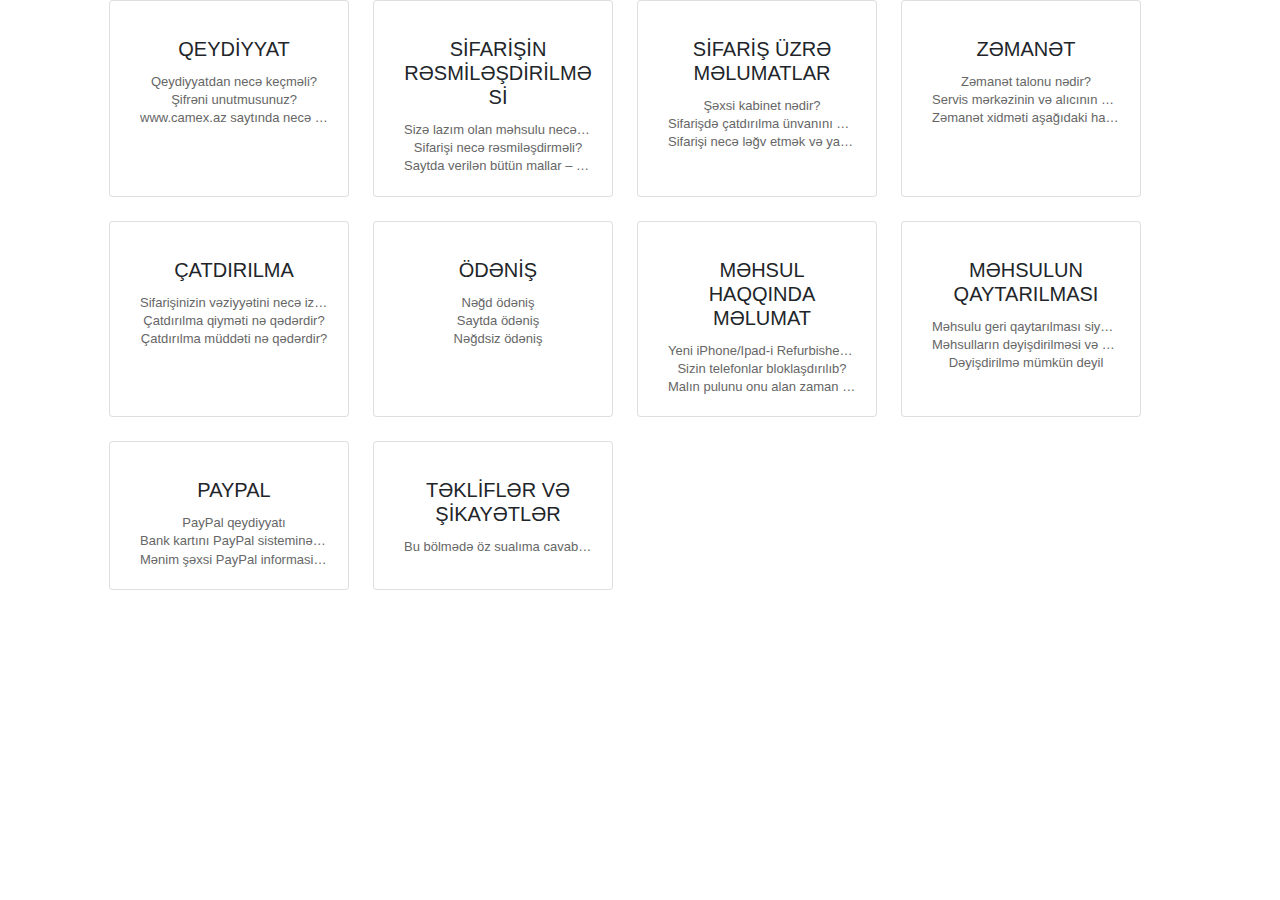
<file: demo/answerQuestion.html>
<!doctype html>
<html lang="en">

<head>
    <title>Title</title>
    <!-- Required meta tags -->
    <meta charset="utf-8">
    <meta name="viewport" content="width=device-width, initial-scale=1, shrink-to-fit=no">

    <!-- Bootstrap CSS -->
    <link rel="stylesheet" href="https://stackpath.bootstrapcdn.com/bootstrap/4.3.1/css/bootstrap.min.css"
        integrity="sha384-ggOyR0iXCbMQv3Xipma34MD+dH/1fQ784/j6cY/iJTQUOhcWr7x9JvoRxT2MZw1T" crossorigin="anonymous">
    <link rel="stylesheet" href="css/demo.css">
    <link rel="stylesheet" href="//cdn.materialdesignicons.com/4.9.95/css/materialdesignicons.min.css">
</head>

<body>
    <section class="footer_pages">
        <div class="container ">

            <div class="d-flex flex-wrap">

                <div class="card ml-4 mb-4" style="width: 15rem;">
                    <div class="card-body">
                        <p><i class="mdi mdi-account-plus-outline"></i></p>
                        <h5 class="card-title">QEYDİYYAT</h5>
                        <a href="">Qeydiyyatdan necə keçməli?</a>
                        <a href="">Şifrəni unutmusunuz?</a>
                        <a href=""> www.camex.az saytında necə qeydiyyatdan keçməli? (Azərbaycan üçün)</a>
                    </div>
                </div>
                <div class="card ml-4 mb-4"style="width: 15rem;">
                    <div class="card-body">
                        <p><i class="mdi mdi-file-table-box-multiple"></i></p>
                        <h5 class="card-title">SİFARİŞİN RƏSMİLƏŞDİRİLMƏSİ</h5>
                        <a href="">Sizə lazım olan məhsulu necə tapmaq olar?</a>
                        <a href="">Sifarişi necə rəsmiləşdirməli?</a>
                        <a href=""> Saytda verilən bütün mallar – orijinaldır?</a>
                    </div>
                </div>
                <div class="card ml-4 mb-4"style="width: 15rem;">
                    <div class="card-body">
                        <p><i class="mdi mdi-account"></i></p>
                        <h5 class="card-title">SİFARİŞ ÜZRƏ MƏLUMATLAR</h5>
                        <a href="">Şəxsi kabinet nədir?</a>
                        <a href="">Sifarişdə çatdırılma ünvanını necə dəyişmək olar?</a>
                        <a href="">Sifarişi necə ləğv etmək və ya dəyişdirmək olar?</a>
                    </div>
                </div>
                <div class="card ml-4 mb-4  "style="width: 15rem;">
                    <div class="card-body">
                        <p><i class="mdi mdi-smart-card-outline"></i></p>
                        <h5 class="card-title">ZƏMANƏT</h5>
                        <a href="">Zəmanət talonu nədir?</a>
                        <a href="">Servis mərkəzinin və alıcının öhdəlikləri.</a>
                        <a href="">Zəmanət xidməti aşağıdaki hallarda tətbiq olunmur.</a>
                    </div>
                </div>
                <div class="card ml-4 mb-4"style="width: 15rem;">
                    <div class="card-body">
                        <p><i class="mdi mdi-car-pickup"></i></p>
                        <h5 class="card-title">ÇATDIRILMA</h5>
                        <a href=""> Sifarişinizin vəziyyətini necə izləmək olar?</a>
                        <a href=""> Çatdırılma qiyməti nə qədərdir?</a>
                        <a href="">Çatdırılma müddəti nə qədərdir?</a>
                    </div>
                </div>
                <div class="card ml-4 mb-4"style="width: 15rem;">
                    <div class="card-body">
                        <p><i class="mdi mdi-cash-multiple"></i></p>
                        <h5 class="card-title">ÖDƏNİŞ</h5>
                        <a href="">Nəğd ödəniş</a>
                        <a href="">Saytda ödəniş</a>
                        <a href="">Nəğdsiz ödəniş</a>
                    </div>
                </div>
                <div class="card ml-4 mb-4"style="width: 15rem;">
                    <div class="card-body">
                        <p><i class="mdi mdi-information-outline"></i></p>
                        <h5 class="card-title">MƏHSUL HAQQINDA MƏLUMAT</h5>
                        <a href="">Yeni iPhone/Ipad-i Refurbished məhsuldan necə ayırmaq olar?</a>
                        <a href="">Sizin telefonlar bloklaşdırılıb?</a>
                        <a href="">Malın pulunu onu alan zaman ödəmək olar?</a>
                    </div>
                </div>
                <div class="card ml-4 mb-4"style="width: 15rem;">
                    <div class="card-body">
                        <p><i class="mdi mdi-backup-restore"></i></p>
                        <h5 class="card-title">MƏHSULUN QAYTARILMASI</h5>
                        <a href="">Məhsulu geri qaytarılması siyasəti</a>
                        <a href="">Məhsulların dəyişdirilməsi və geri qaytarılması</a>
                        <a href="">Dəyişdirilmə mümkün deyil</a>
                    </div>
                </div>
                <div class="card ml-4 mb-4"style="width: 15rem;">
                    <div class="card-body">
                        <p><i class="mdi mdi-alpha-p-circle-outline"></i></p>
                        <h5 class="card-title">PAYPAL</h5>
                        <a href="">PayPal qeydiyyatı</a>
                        <a href="">Bank kartını PayPal sisteminə necə birləşdirmək olar?</a>
                        <a href="">Mənim şəxsi PayPal informasiyam qorunur?</a>
                    </div>
                </div>
                <div class="card ml-4 mb-4"style="width: 15rem;">
                    <div class="card-body">
                        <p><i class="mdi mdi-lightbulb-on-outline"></i></p>
                        <h5 class="card-title">TƏKLİFLƏR VƏ ŞİKAYƏTLƏR</h5>
                        <a href="">Bu bölmədə öz sualıma cavab tapa bilmədim.</a>
                    </div>
                </div>
            </div>




        </div>

    </section>






    <!-- Optional JavaScript -->
    <!-- jQuery first, then Popper.js, then Bootstrap JS -->
    <script src="https://code.jquery.com/jquery-3.3.1.slim.min.js"
        integrity="sha384-q8i/X+965DzO0rT7abK41JStQIAqVgRVzpbzo5smXKp4YfRvH+8abtTE1Pi6jizo"
        crossorigin="anonymous"></script>
    <script src="https://cdnjs.cloudflare.com/ajax/libs/popper.js/1.14.7/umd/popper.min.js"
        integrity="sha384-UO2eT0CpHqdSJQ6hJty5KVphtPhzWj9WO1clHTMGa3JDZwrnQq4sF86dIHNDz0W1"
        crossorigin="anonymous"></script>
    <script src="https://stackpath.bootstrapcdn.com/bootstrap/4.3.1/js/bootstrap.min.js"
        integrity="sha384-JjSmVgyd0p3pXB1rRibZUAYoIIy6OrQ6VrjIEaFf/nJGzIxFDsf4x0xIM+B07jRM"
        crossorigin="anonymous"></script>
</body>

</html>
</file>
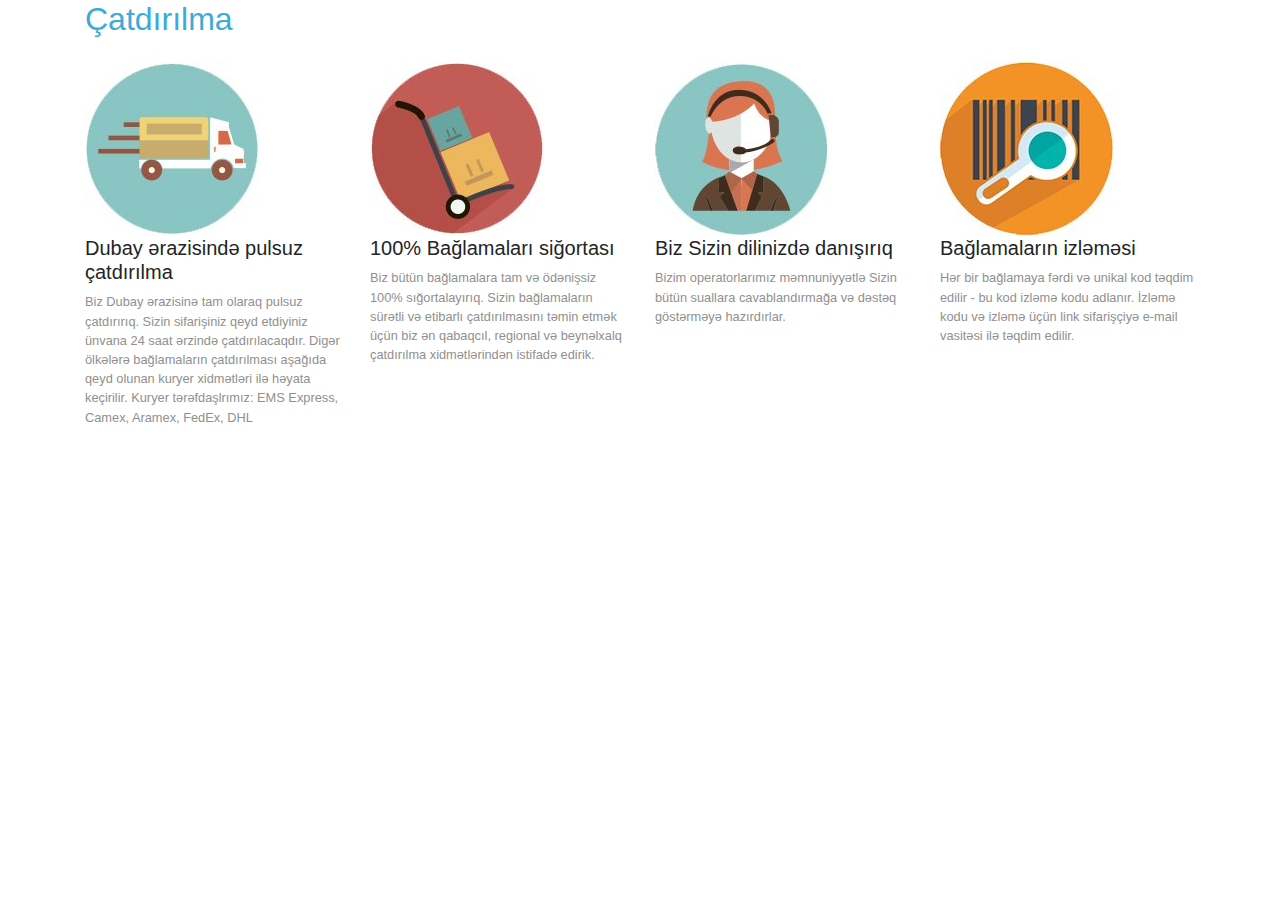
<file: demo/delivery.html>
<!doctype html>
<html lang="en">

<head>
    <title>Title</title>
    <!-- Required meta tags -->
    <meta charset="utf-8">
    <meta name="viewport" content="width=device-width, initial-scale=1, shrink-to-fit=no">

    <!-- Bootstrap CSS -->
    <link rel="stylesheet" href="https://stackpath.bootstrapcdn.com/bootstrap/4.3.1/css/bootstrap.min.css"
        integrity="sha384-ggOyR0iXCbMQv3Xipma34MD+dH/1fQ784/j6cY/iJTQUOhcWr7x9JvoRxT2MZw1T" crossorigin="anonymous">
    <link rel="stylesheet" href="css/demo.css">
</head>

<body>
    <section class="footer_pages">
        <div class="container ">
            <h2 class="pb-3">Çatdırılma</h2>
            <div class="row">

                <div class="col-12 col-lg-6 col-xl-3">
                    <div>
                        <img src="img/delivery.jpg" alt="">
                    </div>
                    <div>
                        <h5>Dubay ərazisində pulsuz çatdırılma</h5>
                    </div>
                    <div>
                        <p>Biz Dubay ərazisinə tam olaraq pulsuz çatdırırıq.
                            Sizin sifarişiniz qeyd etdiyiniz ünvana 24 saat ərzində çatdırılacaqdır.
                            Digər ölkələrə bağlamaların çatdırılması aşağıda qeyd olunan kuryer xidmətləri ilə həyata
                            keçirilir.
                            Kuryer tərəfdaşlrımız: EMS Express, Camex, Aramex, FedEx, DHL</p>
                    </div>
                </div>
                <div class="col-12 col-lg-6 col-xl-3">
                    <div>
                        <img src="img/Insurance.jpg" alt="">
                    </div>
                    <div>
                        <h5>100% Bağlamaları siğortası</h5>
                    </div>
                    <div>
                        <p>Biz bütün bağlamalara tam və ödənişsiz 100% sığortalayırıq.
                            Sizin bağlamaların sürətli və etibarlı çatdırılmasını təmin etmək üçün biz ən qabaqcıl,
                            regional
                            və beynəlxalq çatdırılma xidmətlərindən istifadə edirik.</p>
                    </div>
                </div>
                <div class="col-12 col-lg-6 col-xl-3">
                    <div>
                        <img src="img/support.jpg" alt="">
                    </div>
                    <div>
                        <h5>Biz Sizin dilinizdə danışırıq</h5>
                    </div>
                    <div>
                        <p>Bizim operatorlarımız məmnuniyyətlə Sizin bütün suallara cavablandırmağa və dəstəq göstərməyə
                            hazırdırlar.</p>
                    </div>
                </div>
                <div class="col-12 col-lg-6 col-xl-3">
                    <div>
                        <img src="img/track.jpg" alt="">
                    </div>
                    <div>
                        <h5>Bağlamaların izləməsi</h5>
                    </div>
                    <div>
                        <p>Hər bir bağlamaya fərdi və unikal kod təqdim edilir - bu kod izləmə kodu adlanır.
                            İzləmə kodu və izləmə üçün link sifarişçiyə e-mail vasitəsi ilə təqdim edilir.</p>
                    </div>
                </div>


            </div>
        </div>

    </section>






    <!-- Optional JavaScript -->
    <!-- jQuery first, then Popper.js, then Bootstrap JS -->
    <script src="https://code.jquery.com/jquery-3.3.1.slim.min.js"
        integrity="sha384-q8i/X+965DzO0rT7abK41JStQIAqVgRVzpbzo5smXKp4YfRvH+8abtTE1Pi6jizo"
        crossorigin="anonymous"></script>
    <script src="https://cdnjs.cloudflare.com/ajax/libs/popper.js/1.14.7/umd/popper.min.js"
        integrity="sha384-UO2eT0CpHqdSJQ6hJty5KVphtPhzWj9WO1clHTMGa3JDZwrnQq4sF86dIHNDz0W1"
        crossorigin="anonymous"></script>
    <script src="https://stackpath.bootstrapcdn.com/bootstrap/4.3.1/js/bootstrap.min.js"
        integrity="sha384-JjSmVgyd0p3pXB1rRibZUAYoIIy6OrQ6VrjIEaFf/nJGzIxFDsf4x0xIM+B07jRM"
        crossorigin="anonymous"></script>
</body>

</html>
</file>
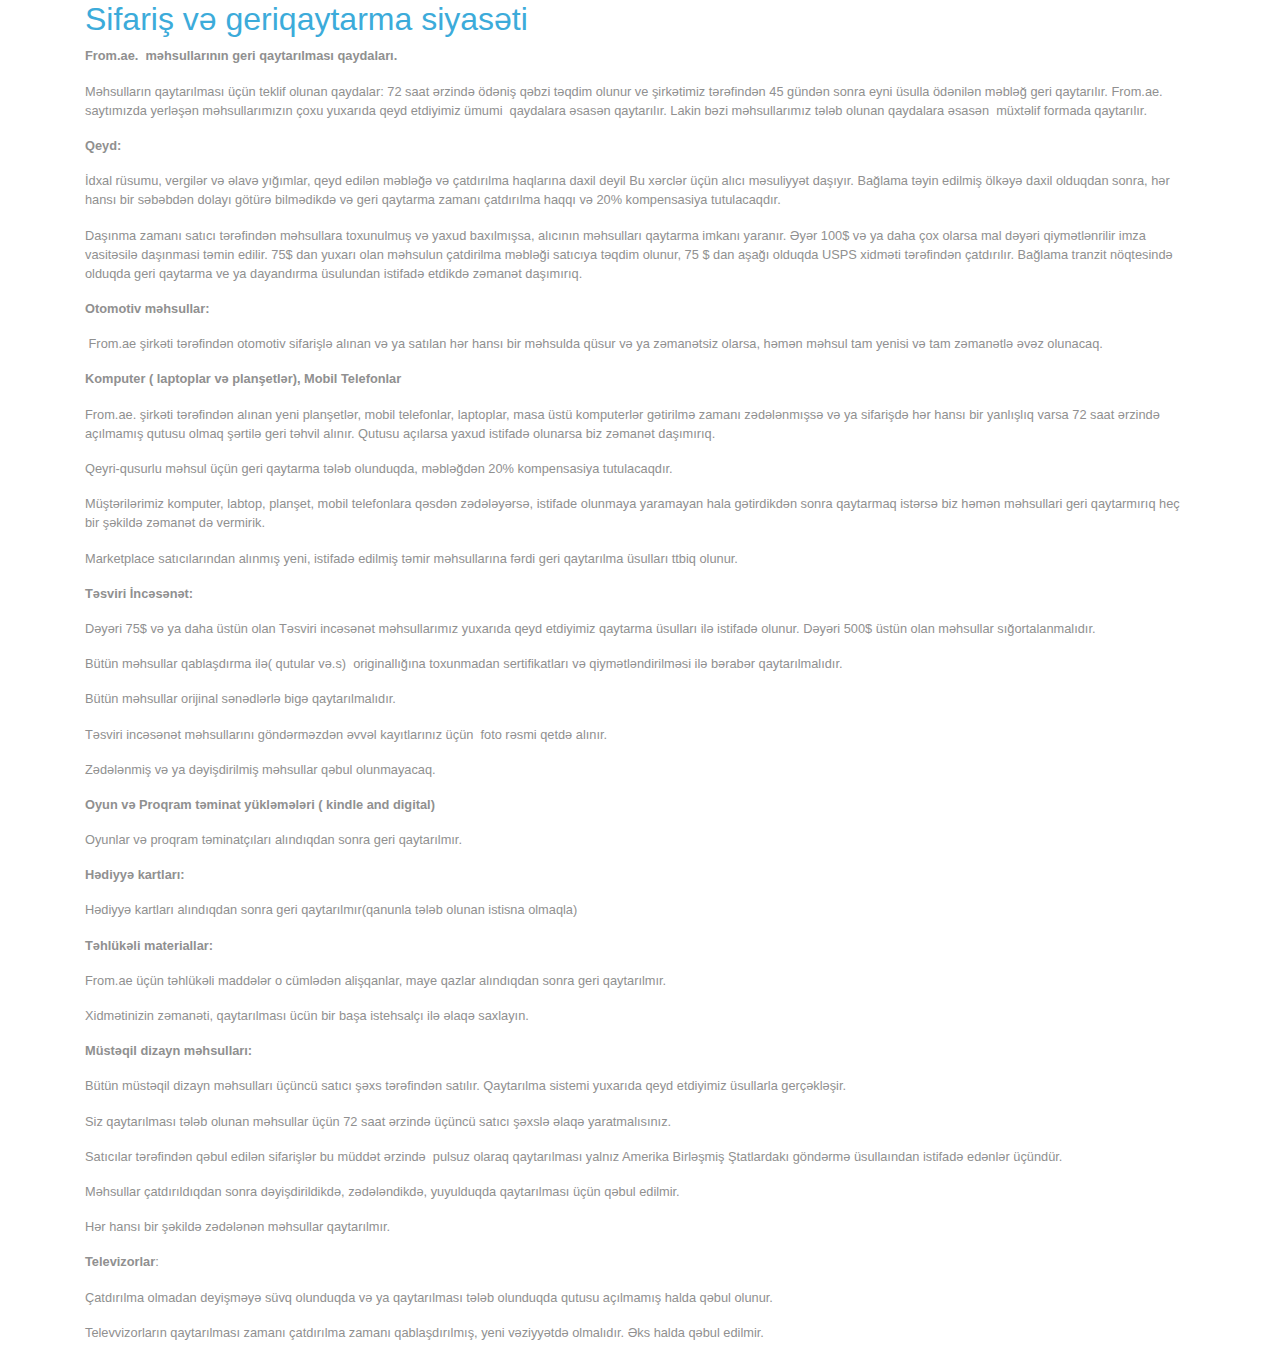
<file: demo/order.html>
<!doctype html>
<html lang="en">

<head>
    <title>Title</title>
    <!-- Required meta tags -->
    <meta charset="utf-8">
    <meta name="viewport" content="width=device-width, initial-scale=1, shrink-to-fit=no">

    <!-- Bootstrap CSS -->
    <link rel="stylesheet" href="https://stackpath.bootstrapcdn.com/bootstrap/4.3.1/css/bootstrap.min.css"
        integrity="sha384-ggOyR0iXCbMQv3Xipma34MD+dH/1fQ784/j6cY/iJTQUOhcWr7x9JvoRxT2MZw1T" crossorigin="anonymous">
    <link rel="stylesheet" href="css/demo.css">
</head>

<body>
    <section class="footer_pages">
        <div class="container ">
            <div class="row-fluid">
                <div id="sns_main" class="span12 col-main">
                    <div id="sns_mainmidle" class="span12 clearfix">
                        <div class="page-title">
                            <h2>Sifariş və geriqaytarma siyasəti</h2>
                        </div>
                        <div class="std">


                            <p><b>From.ae.&nbsp; </b><b>məhsullarının geri qaytarılması qaydaları.</b></p>
                            <p>Məhsulların qaytarılması üçün teklif olunan qaydalar: 72 saat ərzində ödəniş qəbzi təqdim
                                olunur ve şirkətimiz tərəfindən 45 gündən sonra eyni üsulla ödənilən məbləğ geri
                                qaytarılır. From.ae. saytımızda yerləşən məhsullarımızın çoxu yuxarıda qeyd etdiyimiz
                                ümumi&nbsp; qaydalara əsasən qaytarılır. Lakin bəzi məhsullarımız tələb olunan qaydalara
                                əsasən&nbsp; müxtəlif formada qaytarılır.</p>
                            <p><strong>Qeyd: </strong></p>
                            <p>İdxal rüsumu, vergilər və əlavə yığımlar, qeyd edilən məbləğə və çatdırılma haqlarına
                                daxil deyil &#8203;Bu xərclər üçün alıcı məsuliyyət daşıyır.&#8203; Bağlama təyin
                                edilmiş ölkəyə daxil olduqdan sonra, hər hansı bir səbəbdən dolayı götürə bilmədikdə və
                                geri qaytarma zamanı çatdırılma haqqı və 20% kompensasiya tutulacaqdır.</p>
                            <p>Daşınma zamanı satıcı tərəfindən məhsullara toxunulmuş və yaxud baxılmışsa, alıcının
                                məhsulları qaytarma imkanı yaranır. Əyər 100$ və ya daha çox olarsa mal dəyəri
                                qiymətlənrilir imza vasitəsilə daşınmasi təmin edilir. 75$ dan yuxarı olan məhsulun
                                çatdirilma məbləği satıcıya təqdim olunur, 75 $ dan aşağı olduqda USPS xidməti
                                tərəfindən çatdırılır. Bağlama tranzit nöqtesində olduqda geri qaytarma ve ya dayandırma
                                üsulundan istifadə etdikdə zəmanət daşımırıq.</p>
                            <p><b>Otomotiv məhsullar:</b></p>
                            <p>&nbsp;From.ae şirkəti tərəfindən otomotiv sifarişlə alınan və ya satılan hər hansı bir
                                məhsulda qüsur və ya zəmanətsiz olarsa, həmən məhsul tam yenisi və tam zəmanətlə əvəz
                                olunacaq.</p>
                            <p><b>Komputer ( laptoplar və planşetlər), Mobil Telefonlar</b></p>
                            <p>From.ae. şirkəti tərəfindən alınan yeni planşetlər, mobil telefonlar, laptoplar, masa
                                üstü komputerlər gətirilmə zamanı zədələnmışsə və ya sifarişdə hər hansı bir yanlışlıq
                                varsa 72 saat&nbsp;ərzində açılmamış qutusu olmaq şərtilə geri təhvil alınır. Qutusu
                                açılarsa yaxud istifadə olunarsa biz zəmanət daşımırıq.</p>
                            <p>Qeyri-qusurlu məhsul üçün geri qaytarma tələb olunduqda, məbləğdən 20% kompensasiya
                                tutulacaqdır.</p>
                            <p>Müştərilərimiz komputer, labtop, planşet, mobil telefonlara qəsdən zədələyərsə, istifade
                                olunmaya yaramayan hala gətirdikdən sonra qaytarmaq istərsə biz həmən məhsullari geri
                                qaytarmırıq heç bir şəkildə zəmanət də vermirik.</p>
                            <p>Marketplace satıcılarından alınmış yeni, istifadə edilmiş təmir məhsullarına fərdi geri
                                qaytarılma üsulları ttbiq olunur.</p>
                            <p><b>Təsviri İncəsənət:</b></p>
                            <p>Dəyəri 75$ və ya daha üstün olan Təsviri incəsənət məhsullarımız yuxarıda qeyd etdiyimiz
                                qaytarma üsulları ilə istifadə olunur. Dəyəri 500$ üstün olan məhsullar
                                sığortalanmalıdır.</p>
                            <p>Bütün məhsullar qablaşdırma ilə( qutular və.s)&nbsp; originallığına toxunmadan
                                sertifikatları və qiymətləndirilməsi ilə bərabər qaytarılmalıdır.</p>
                            <p>Bütün məhsullar orijinal sənədlərlə bigə qaytarılmalıdır.</p>
                            <p>Təsviri incəsənət məhsullarını göndərməzdən əvvəl kayıtlarınız üçün&nbsp; foto rəsmi
                                qetdə alınır.</p>
                            <p>Zədələnmiş və ya dəyişdirilmiş məhsullar qəbul olunmayacaq.</p>
                            <p><b>Oyun və Proqram təminat yükləmələri</b><b> ( </b><b>kindle and digital)</b></p>
                            <p>Oyunlar və proqram təminatçıları alındıqdan sonra geri qaytarılmır.</p>
                            <p><b>Hədiyyə kartları:</b></p>
                            <p>Hədiyyə kartları alındıqdan sonra geri qaytarılmır(qanunla tələb olunan istisna olmaqla)
                            </p>
                            <p><b>Təhlükəli materiallar:</b></p>
                            <p>From.ae üçün təhlükəli maddələr o cümlədən alişqanlar, maye qazlar alındıqdan sonra geri
                                qaytarılmır.</p>
                            <p>Xidmətinizin zəmanəti, qaytarılması ücün bir başa istehsalçı ilə əlaqə saxlayın.</p>
                            <p><b>Müstəqil dizayn məhsulları:</b></p>
                            <p>Bütün müstəqil dizayn məhsulları üçüncü satıcı şəxs tərəfindən satılır. Qaytarılma
                                sistemi yuxarıda qeyd etdiyimiz üsullarla gerçəkləşir.</p>
                            <p>Siz qaytarılması tələb olunan məhsullar üçün 72 saat&nbsp;ərzində üçüncü satıcı şəxslə
                                əlaqə yaratmalısınız.</p>
                            <p>Satıcılar tərəfindən qəbul edilən sifarişlər bu müddət ərzində&nbsp; pulsuz olaraq
                                qaytarılması yalnız Amerika Birləşmiş Ştatlardakı göndərmə üsullaından istifadə edənlər
                                üçündür.</p>
                            <p>Məhsullar çatdırıldıqdan sonra dəyişdirildikdə, zədələndikdə, yuyulduqda qaytarılması
                                üçün qəbul edilmir.</p>
                            <p>Hər hansı bir şəkildə zədələnən məhsullar qaytarılmır.</p>
                            <p><b>Televizorlar</b>:</p>
                            <p>Çatdırılma olmadan deyişməyə süvq olunduqda və ya qaytarılması tələb olunduqda qutusu
                                açılmamış halda qəbul olunur.</p>
                            <p>Televvizorların qaytarılması zamanı çatdırılma zamanı qablaşdırılmış, yeni vəziyyətdə
                                olmalıdır. Əks halda qəbul edilmir.</p>
                        </div>
                    </div>
                </div>
            </div>

        </div>



    </section>






    <!-- Optional JavaScript -->
    <!-- jQuery first, then Popper.js, then Bootstrap JS -->
    <script src="https://code.jquery.com/jquery-3.3.1.slim.min.js"
        integrity="sha384-q8i/X+965DzO0rT7abK41JStQIAqVgRVzpbzo5smXKp4YfRvH+8abtTE1Pi6jizo"
        crossorigin="anonymous"></script>
    <script src="https://cdnjs.cloudflare.com/ajax/libs/popper.js/1.14.7/umd/popper.min.js"
        integrity="sha384-UO2eT0CpHqdSJQ6hJty5KVphtPhzWj9WO1clHTMGa3JDZwrnQq4sF86dIHNDz0W1"
        crossorigin="anonymous"></script>
    <script src="https://stackpath.bootstrapcdn.com/bootstrap/4.3.1/js/bootstrap.min.js"
        integrity="sha384-JjSmVgyd0p3pXB1rRibZUAYoIIy6OrQ6VrjIEaFf/nJGzIxFDsf4x0xIM+B07jRM"
        crossorigin="anonymous"></script>
</body>

</html>
</file>
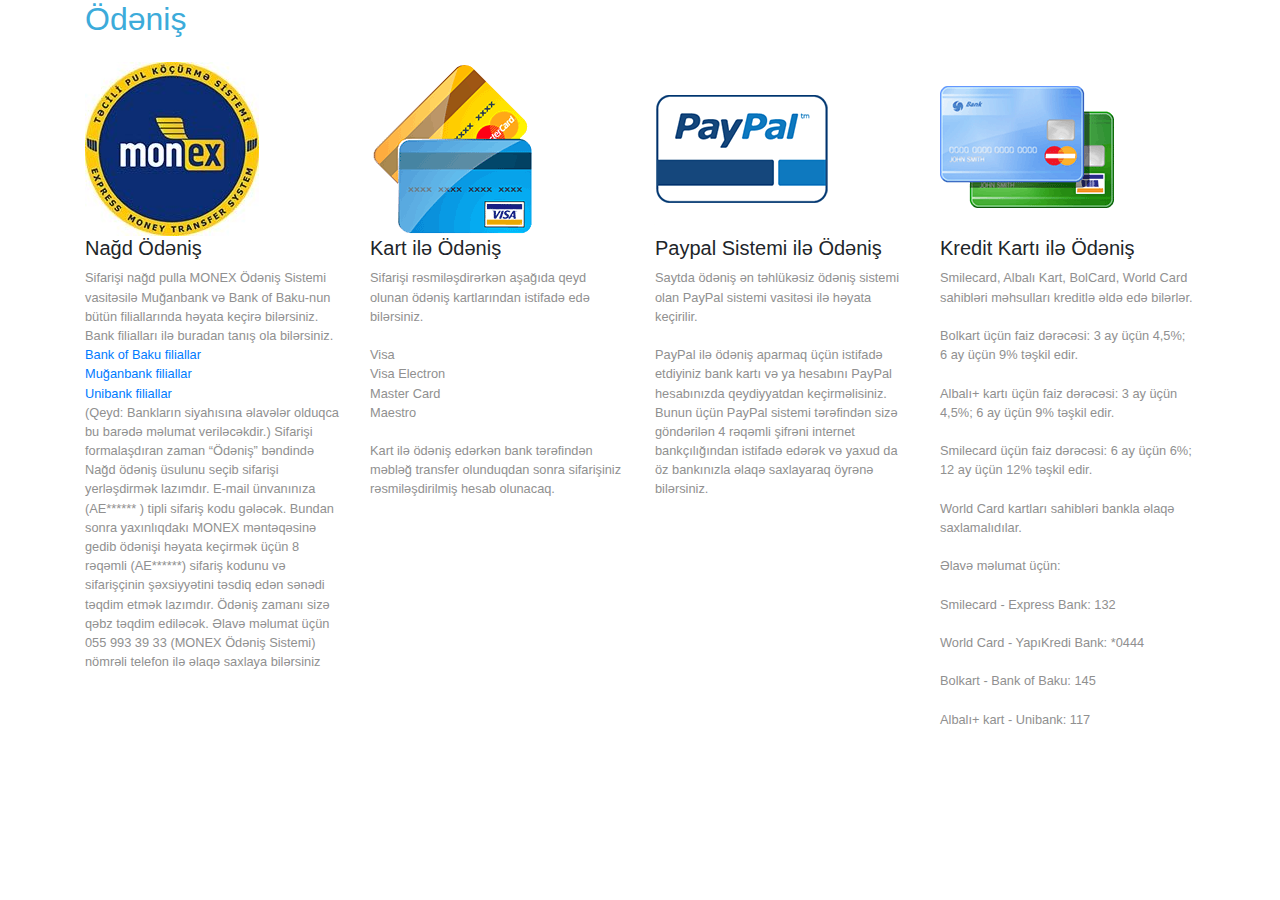
<file: demo/payment.html>
<!doctype html>
<html lang="en">

<head>
    <title>Title</title>
    <!-- Required meta tags -->
    <meta charset="utf-8">
    <meta name="viewport" content="width=device-width, initial-scale=1, shrink-to-fit=no">

    <!-- Bootstrap CSS -->
    <link rel="stylesheet" href="https://stackpath.bootstrapcdn.com/bootstrap/4.3.1/css/bootstrap.min.css"
        integrity="sha384-ggOyR0iXCbMQv3Xipma34MD+dH/1fQ784/j6cY/iJTQUOhcWr7x9JvoRxT2MZw1T" crossorigin="anonymous">
    <link rel="stylesheet" href="css/demo.css">
</head>

<body>
    <section class="footer_pages">
        <div class="container ">
            <h2 class="pb-3">Ödəniş</h2>
            <div class="row">

                <div class="col-12 col-lg-6 col-xl-3">
                    <div>
                        <img src="img/monex.jpg" alt="">
                    </div>
                    <div>
                        <h5>Nağd Ödəniş</h5>
                    </div>
                    <div>
                        <p>Sifarişi nağd pulla MONEX Ödəniş Sistemi vasitəsilə Muğanbank və Bank of Baku-nun bütün
                            filiallarında həyata keçirə bilərsiniz.
                            Bank filialları ilə buradan tanış ola bilərsiniz. <br>
                            <a href="http://www.bankofbaku.com/az/filials-and-atms/fillials/">Bank of Baku
                                filiallar</a><br>
                            <a href="https://www.muganbank.az/az/map/branches/">Muğanbank filiallar</a><br>
                            <a href="https://www.unibank.az/locations/index">Unibank filiallar</a><br>
                            (Qeyd: Bankların siyahısına əlavələr olduqca bu barədə məlumat veriləcəkdir.)

                            Sifarişi formalaşdıran zaman “Ödəniş” bəndində Nağd ödəniş üsulunu seçib sifarişi
                            yerləşdirmək lazımdır. E-mail ünvanınıza (AE****** ) tipli sifariş kodu gələcək. Bundan
                            sonra yaxınlıqdakı MONEX məntəqəsinə gedib ödənişi həyata keçirmək üçün 8 rəqəmli (AE******)
                            sifariş kodunu və sifarişçinin şəxsiyyətini təsdiq edən sənədi təqdim etmək lazımdır. Ödəniş
                            zamanı sizə qəbz təqdim ediləcək. Əlavə məlumat üçün 055 993 39 33 (MONEX Ödəniş Sistemi)
                            nömrəli telefon ilə əlaqə saxlaya bilərsiniz</p>
                    </div>
                </div>
                <div class="col-12 col-lg-6 col-xl-3">
                    <div>
                        <img src="img/card.png" alt="">
                    </div>
                    <div>
                        <h5>Kart ilə Ödəniş</h5>
                    </div>
                    <div>
                        <p>Sifarişi rəsmiləşdirərkən aşağıda qeyd olunan ödəniş kartlarından istifadə edə bilərsiniz.
                            <br>
                            <br>
                            Visa <br>

                            Visa Electron <br>

                            Master Card <br>

                            Maestro <br>
                            <br>


                            Kart ilə ödəniş edərkən bank tərəfindən məbləğ transfer olunduqdan sonra sifarişiniz
                            rəsmiləşdirilmiş hesab olunacaq.</p>
                    </div>
                </div>
                <div class="col-12 col-lg-6 col-xl-3">
                    <div>
                        <img src="img/paypal.png" alt="">
                    </div>
                    <div>
                        <h5>Paypal Sistemi ilə Ödəniş</h5>
                    </div>
                    <div>
                        <p>Saytda ödəniş ən təhlükəsiz ödəniş sistemi olan PayPal sistemi vasitəsi ilə həyata keçirilir.
                            <br>
                            <br>
                            PayPal ilə ödəniş aparmaq üçün istifadə etdiyiniz bank kartı və ya hesabını PayPal
                            hesabınızda qeydiyyatdan keçirməlisiniz. Bunun üçün PayPal sistemi tərəfindən sizə
                            göndərilən 4 rəqəmli şifrəni internet bankçılığından istifadə edərək və yaxud da öz
                            bankınızla əlaqə saxlayaraq öyrənə bilərsiniz.
                        </p>
                    </div>
                </div>
                <div class="col-12 col-lg-6 col-xl-3">
                    <div>
                        <img src="img/credit-card.png" alt="">
                    </div>
                    <div>
                        <h5>Kredit Kartı ilə Ödəniş</h5>
                    </div>
                    <div>
                        <p>
                            Smilecard, Albalı Kart, BolCard, World Card sahibləri məhsulları kreditlə əldə edə bilərlər.
                            <br>
                            <br>
                            Bolkart üçün faiz dərəcəsi: 3 ay üçün 4,5%; 6 ay üçün 9% təşkil edir.<br>
                            <br>
                            Albalı+ kartı üçün faiz dərəcəsi: 3 ay üçün 4,5%; 6 ay üçün 9% təşkil edir.<br>
                            <br>
                            Smilecard üçün faiz dərəcəsi: 6 ay üçün 6%; 12 ay üçün 12% təşkil edir.<br>
                            <br>
                            World Card kartları sahibləri bankla əlaqə saxlamalıdılar.<br>
                            <br>
                            
                            Əlavə məlumat üçün: <br>
                            <br>
                            Smilecard - Express Bank: 132<br>
                            <br>
                            World Card - YapıKredi Bank: *0444<br>
                            <br>
                            Bolkart - Bank of Baku: 145<br>
                            <br>
                            Albalı+ kart - Unibank: 117
                        </p>
                    </div>
                </div>


            </div>
        </div>

    </section>






    <!-- Optional JavaScript -->
    <!-- jQuery first, then Popper.js, then Bootstrap JS -->
    <script src="https://code.jquery.com/jquery-3.3.1.slim.min.js"
        integrity="sha384-q8i/X+965DzO0rT7abK41JStQIAqVgRVzpbzo5smXKp4YfRvH+8abtTE1Pi6jizo"
        crossorigin="anonymous"></script>
    <script src="https://cdnjs.cloudflare.com/ajax/libs/popper.js/1.14.7/umd/popper.min.js"
        integrity="sha384-UO2eT0CpHqdSJQ6hJty5KVphtPhzWj9WO1clHTMGa3JDZwrnQq4sF86dIHNDz0W1"
        crossorigin="anonymous"></script>
    <script src="https://stackpath.bootstrapcdn.com/bootstrap/4.3.1/js/bootstrap.min.js"
        integrity="sha384-JjSmVgyd0p3pXB1rRibZUAYoIIy6OrQ6VrjIEaFf/nJGzIxFDsf4x0xIM+B07jRM"
        crossorigin="anonymous"></script>
</body>

</html>
</file>
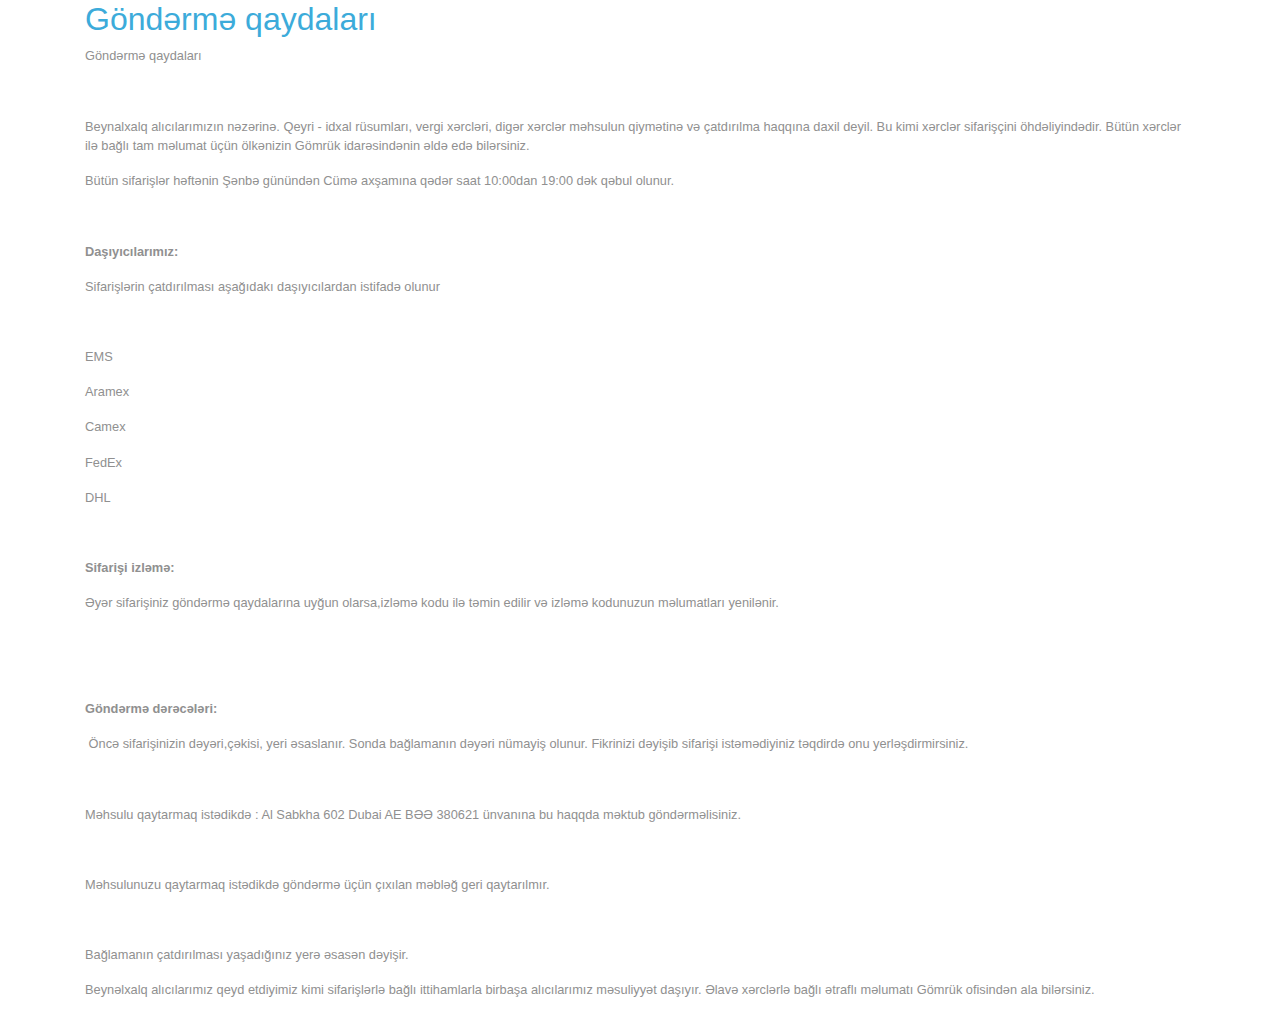
<file: demo/security.html>
<!doctype html>
<html lang="en">

<head>
    <title>Title</title>
    <!-- Required meta tags -->
    <meta charset="utf-8">
    <meta name="viewport" content="width=device-width, initial-scale=1, shrink-to-fit=no">

    <!-- Bootstrap CSS -->
    <link rel="stylesheet" href="https://stackpath.bootstrapcdn.com/bootstrap/4.3.1/css/bootstrap.min.css"
        integrity="sha384-ggOyR0iXCbMQv3Xipma34MD+dH/1fQ784/j6cY/iJTQUOhcWr7x9JvoRxT2MZw1T" crossorigin="anonymous">
    <link rel="stylesheet" href="css/demo.css">
</head>

<body>
    <section class="footer_pages">
        <div class="container ">

            <div class="page-title">
                <h2>Göndərmə qaydaları</h2>
            </div>
            <div class="std">


                <p>Göndərmə qaydaları</p>
                <p>&nbsp;</p>
                <p>Beynalxalq alıcılarımızın nəzərinə. Qeyri - idxal rüsumları, vergi xərcləri, digər xərclər məhsulun
                    qiymətinə və çatdırılma haqqına daxil deyil. Bu kimi xərclər sifarişçini öhdəliyindədir. Bütün
                    xərclər ilə bağlı tam məlumat üçün ölkənizin Gömrük idarəsindənin əldə edə bilərsiniz.</p>
                <p>Bütün sifarişlər həftənin Şənbə günündən Cümə axşamına qədər saat 10:00dan 19:00 dək qəbul olunur.
                </p>
                <p>&nbsp;</p>
                <p><strong>Daşıyıcılarımız:</strong></p>
                <p>Sifarişlərin çatdırılması aşağıdakı daşıyıcılardan istifadə olunur</p>
                <p>&nbsp;</p>
                <p>EMS</p>
                <p>Aramex</p>
                <p>Camex</p>
                <p>FedEx</p>
                <p>DHL</p>
                <p>&nbsp;</p>
                <p><strong>Sifarişi izləmə:</strong></p>
                <p>Əyər sifarişiniz göndərmə qaydalarına uyğun olarsa,izləmə kodu ilə təmin edilir və izləmə kodunuzun
                    məlumatları yenilənir.</p>
                <p>&nbsp;</p>
                <p>&nbsp;</p>
                <p><strong>Göndərmə dərəcələri:</strong></p>
                <p>&nbsp;Öncə sifarişinizin dəyəri,çəkisi, yeri əsaslanır. Sonda bağlamanın dəyəri nümayiş olunur.
                    Fikrinizi dəyişib sifarişi istəmədiyiniz təqdirdə onu yerləşdirmirsiniz.</p>
                <p>&nbsp;</p>
                <p>Məhsulu qaytarmaq istədikdə : Al Sabkha 602 Dubai AE BƏƏ 380621 ünvanına bu haqqda məktub
                    göndərməlisiniz.</p>
                <p>&nbsp;</p>
                <p>Məhsulunuzu qaytarmaq istədikdə göndərmə üçün çıxılan məbləğ geri qaytarılmır.</p>
                <p>&nbsp;</p>
                <p>Bağlamanın çatdırılması yaşadığınız yerə əsasən dəyişir.</p>
                <p>Beynəlxalq alıcılarımız qeyd etdiyimiz kimi sifarişlərlə bağlı ittihamlarla birbaşa alıcılarımız
                    məsuliyyət daşıyır. Əlavə xərclərlə bağlı ətraflı məlumatı Gömrük ofisindən ala bilərsiniz.</p>
            </div>
        </div>

        </div>
        </div>

    </section>






    <!-- Optional JavaScript -->
    <!-- jQuery first, then Popper.js, then Bootstrap JS -->
    <script src="https://code.jquery.com/jquery-3.3.1.slim.min.js"
        integrity="sha384-q8i/X+965DzO0rT7abK41JStQIAqVgRVzpbzo5smXKp4YfRvH+8abtTE1Pi6jizo"
        crossorigin="anonymous"></script>
    <script src="https://cdnjs.cloudflare.com/ajax/libs/popper.js/1.14.7/umd/popper.min.js"
        integrity="sha384-UO2eT0CpHqdSJQ6hJty5KVphtPhzWj9WO1clHTMGa3JDZwrnQq4sF86dIHNDz0W1"
        crossorigin="anonymous"></script>
    <script src="https://stackpath.bootstrapcdn.com/bootstrap/4.3.1/js/bootstrap.min.js"
        integrity="sha384-JjSmVgyd0p3pXB1rRibZUAYoIIy6OrQ6VrjIEaFf/nJGzIxFDsf4x0xIM+B07jRM"
        crossorigin="anonymous"></script>
</body>

</html>
</file>
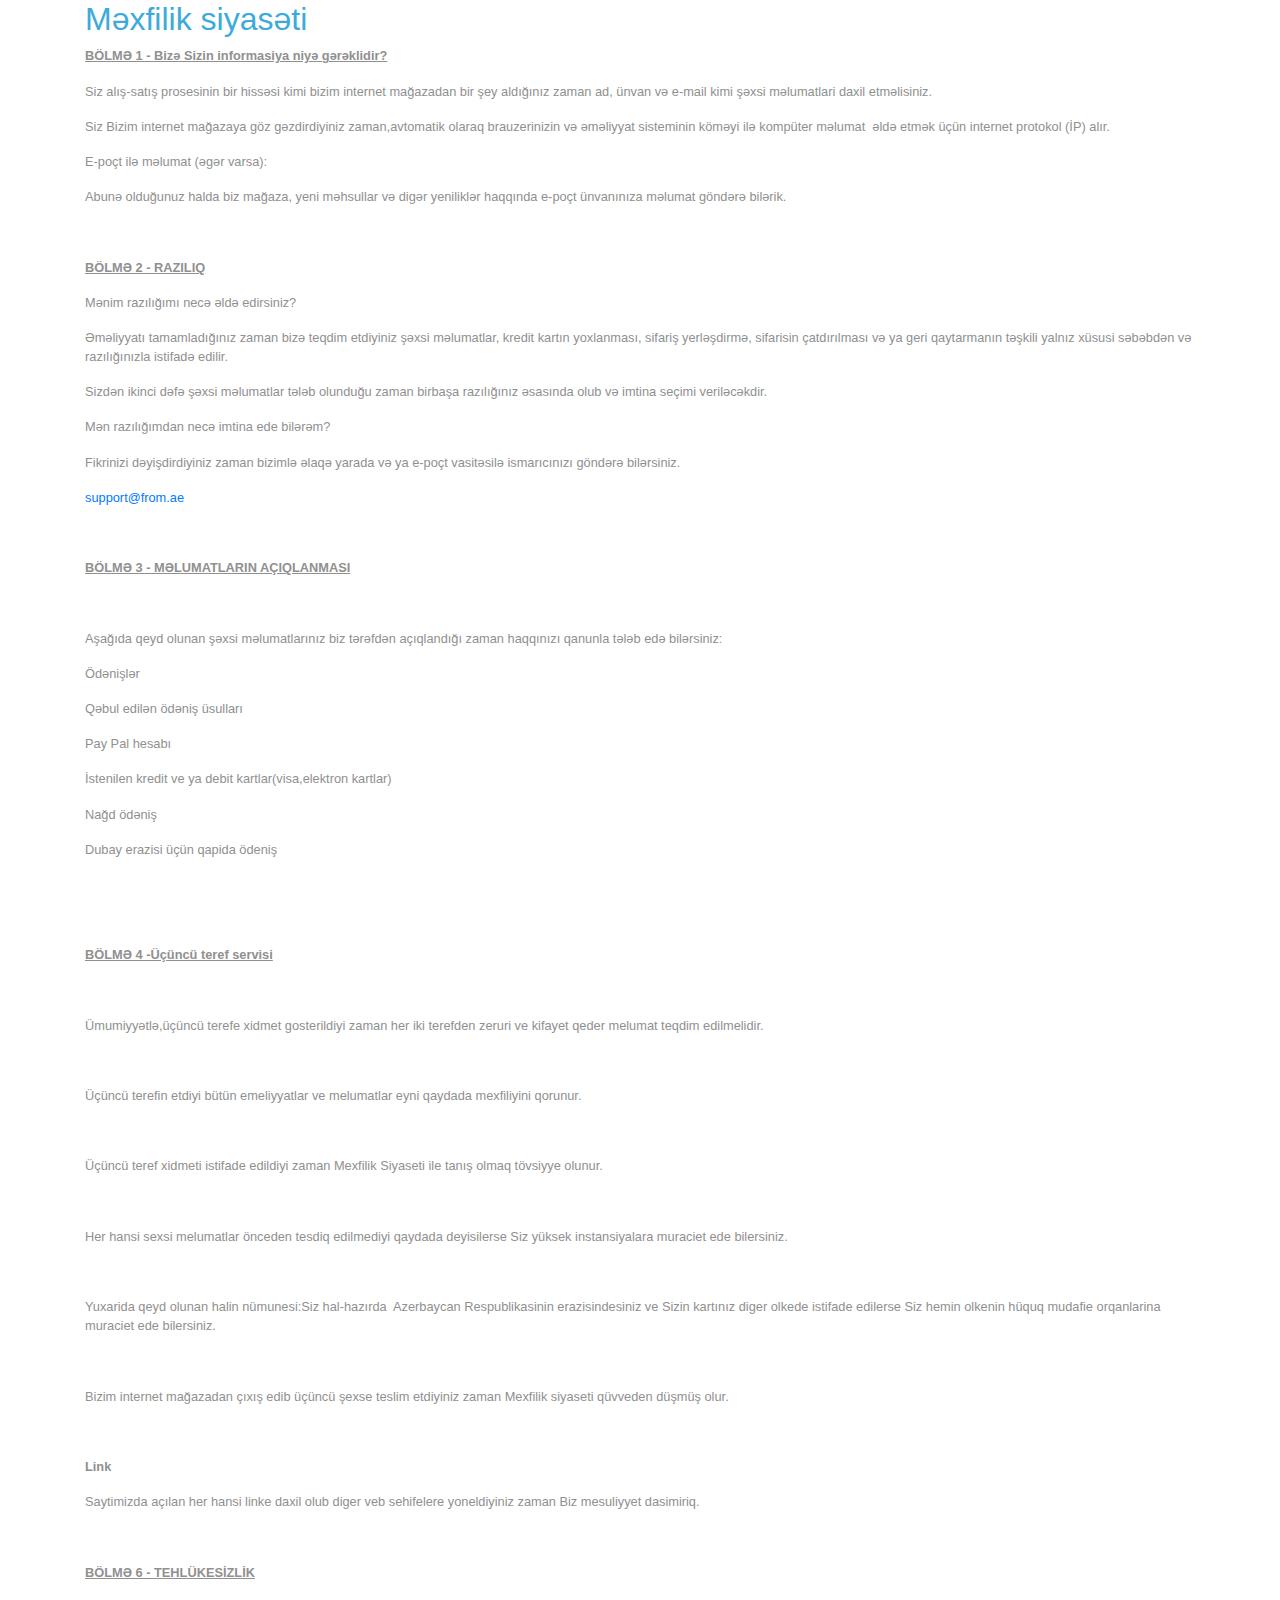
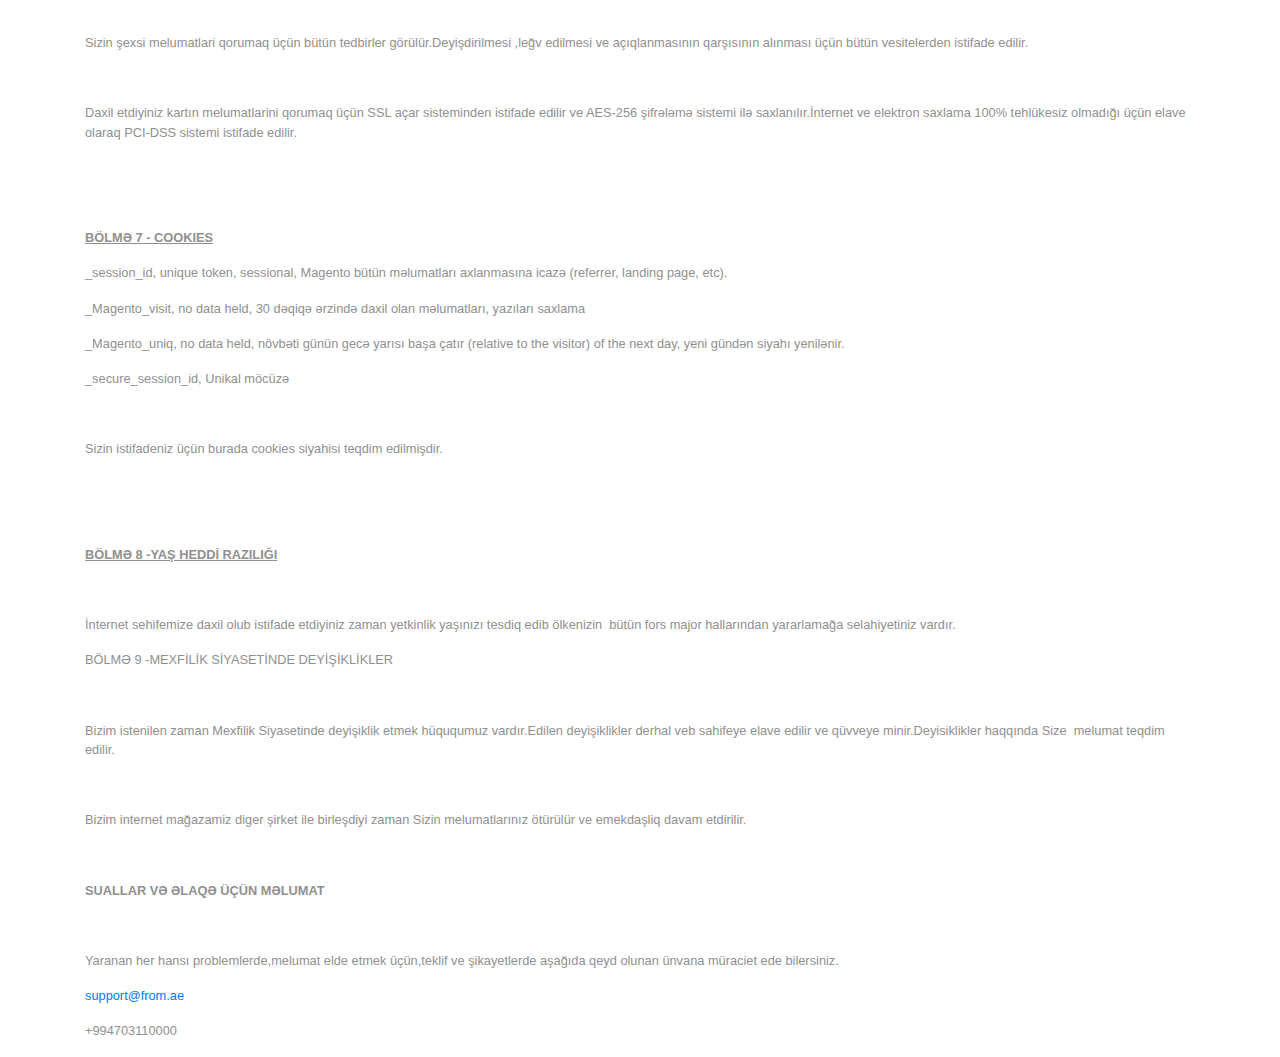
<file: demo/sendRules.html>
<!doctype html>
<html lang="en">

<head>
    <title>Title</title>
    <!-- Required meta tags -->
    <meta charset="utf-8">
    <meta name="viewport" content="width=device-width, initial-scale=1, shrink-to-fit=no">

    <!-- Bootstrap CSS -->
    <link rel="stylesheet" href="https://stackpath.bootstrapcdn.com/bootstrap/4.3.1/css/bootstrap.min.css"
        integrity="sha384-ggOyR0iXCbMQv3Xipma34MD+dH/1fQ784/j6cY/iJTQUOhcWr7x9JvoRxT2MZw1T" crossorigin="anonymous">
    <link rel="stylesheet" href="css/demo.css">
</head>

<body>
    <section class="footer_pages">
        <div class="container ">

            <div class="row-fluid">
                <div id="sns_main" class="span12 col-main">
                <div id="sns_mainmidle" class="span12 clearfix">
                <div class="page-title">
                <h2>Məxfilik siyasəti</h2>
                </div>
                <div class="std">
                
                
                <p><b><span style="text-decoration: underline;">BÖLMƏ 1 - Bizə Sizin informasiya niyə gərəklidir?</span></b></p>
                <p>Siz alış-satış prosesinin bir hissəsi kimi bizim internet mağazadan bir şey aldığınız zaman ad, ünvan və e-mail kimi şəxsi məlumatlari daxil etməlisiniz.</p>
                <p>Siz Bizim internet mağazaya göz gəzdirdiyiniz zaman,avtomatik olaraq brauzerinizin və əməliyyat sisteminin köməyi ilə kompüter məlumat&nbsp; əldə etmək üçün internet protokol (İP) alır.</p>
                <p>E-poçt ilə məlumat (əgər varsa):</p>
                <p>Abunə olduğunuz halda biz mağaza, yeni məhsullar və digər yeniliklər haqqında e-poçt ünvanınıza məlumat göndərə bilərik.</p>
                <p>&nbsp;</p>
                <p><b><span style="text-decoration: underline;">BÖLMƏ 2 - RAZILIQ</span></b></p>
                <p>Mənim razılığımı necə əldə edirsiniz?</p>
                <p>Əməliyyatı tamamladığınız zaman bizə teqdim etdiyiniz şəxsi məlumatlar, kredit kartın yoxlanması, sifariş yerləşdirmə, sifarisin çatdırılması və ya geri qaytarmanın təşkili yalnız xüsusi səbəbdən və razılığınızla istifadə edilir.</p>
                <p>Sizdən ikinci dəfə şəxsi məlumatlar tələb olunduğu zaman birbaşa razılığınız əsasında olub və imtina seçimi veriləcəkdir.</p>
                <p>Mən razılığımdan necə imtina ede bilərəm?</p>
                <p>Fikrinizi dəyişdirdiyiniz zaman bizimlə əlaqə yarada və ya e-poçt vasitəsilə ismarıcınızı göndərə bilərsiniz.</p>
                <p><a href="mailto:support@from.ae">support@from.ae</a></p>
                <p>&nbsp;</p>
                <p><b><span style="text-decoration: underline;">BÖLMƏ 3 - MƏLUMATLARIN AÇIQLANMASI</span></b></p>
                <p>&nbsp;</p>
                <p>Aşağıda qeyd olunan şəxsi məlumatlarınız biz tərəfdən açıqlandığı zaman haqqınızı qanunla tələb edə bilərsiniz:</p>
                <p>Ödənişlər</p>
                <p>Qəbul edilən ödəniş üsulları</p>
                <p>Pay Pal hesabı</p>
                <p>İstenilen kredit ve ya debit kartlar(visa,elektron kartlar)</p>
                <p>Nağd ödəniş</p>
                <p>Dubay erazisi üçün qapida ödeniş</p>
                <p>&nbsp;</p>
                <p>&nbsp;</p>
                <p><b><span style="text-decoration: underline;">BÖLMƏ 4 -Üçüncü teref servisi</span></b></p>
                <p>&nbsp;</p>
                <p>Ümumiyyətlə,üçüncü terefe xidmet gosterildiyi zaman her iki terefden zeruri ve kifayet qeder melumat teqdim edilmelidir.</p>
                <p>&nbsp;</p>
                <p>Üçüncü terefin etdiyi bütün emeliyyatlar ve melumatlar eyni qaydada mexfiliyini qorunur.</p>
                <p>&nbsp;</p>
                <p>Üçüncü teref xidmeti istifade edildiyi zaman Mexfilik Siyaseti ile tanış olmaq tövsiyye olunur.</p>
                <p>&nbsp;</p>
                <p>Her hansi sexsi melumatlar önceden tesdiq edilmediyi qaydada deyisilerse Siz yüksek instansiyalara muraciet ede bilersiniz.</p>
                <p>&nbsp;</p>
                <p>Yuxarida qeyd olunan halin nümunesi:Siz hal-hazırda&nbsp; Azerbaycan Respublikasinin erazisindesiniz ve Sizin kartınız diger olkede istifade edilerse Siz hemin olkenin hüquq mudafie orqanlarina muraciet ede bilersiniz.</p>
                <p>&nbsp;</p>
                <p>Bizim internet mağazadan çıxış edib üçüncü şexse teslim etdiyiniz zaman Mexfilik siyaseti qüvveden düşmüş olur.</p>
                <p>&nbsp;</p>
                <p><b>Link</b></p>
                <p>Saytimizda açılan her hansi linke daxil olub diger veb sehifelere yoneldiyiniz zaman Biz mesuliyyet dasimiriq.</p>
                <p>&nbsp;</p>
                <p><b><span style="text-decoration: underline;">BÖLMƏ 6 - TEHLÜKESİZLİK</span></b></p>
                <p>&nbsp;</p>
                <p>Sizin şexsi melumatlari qorumaq üçün bütün tedbirler görülür.Deyişdirilmesi ,leğv edilmesi ve açıqlanmasının qarşısının alınması üçün bütün vesitelerden istifade edilir.</p>
                <p>&nbsp;</p>
                <p>Daxil etdiyiniz kartın melumatlarini qorumaq üçün SSL açar sisteminden istifade edilir ve AES-256 şifrələmə sistemi ilə saxlanılır.İnternet ve elektron saxlama 100% tehlükesiz olmadığı üçün elave olaraq PCI-DSS sistemi istifade edilir.</p>
                <p>&nbsp;</p>
                <p>&nbsp;</p>
                <p><b><span style="text-decoration: underline;">BÖLMƏ 7 - COOKIES</span></b></p>
                <p>_session_id, unique token, sessional, Magento bütün məlumatları axlanmasına icazə (referrer, landing page, etc).</p>
                <p>_Magento_visit, no data held, 30 dəqiqə ərzində daxil olan məlumatları, yazıları saxlama</p>
                <p>_Magento_uniq, no data held, növbəti günün gecə yarısı başa çatır (relative to the visitor) of the next day, yeni gündən siyahı yenilənir.</p>
                <p>_secure_session_id, Unikal möcüzə</p>
                <p>&nbsp;</p>
                <p>Sizin istifadeniz üçün burada cookies siyahisi teqdim edilmişdir.</p>
                <p>&nbsp;</p>
                <p>&nbsp;</p>
                <p><b><span style="text-decoration: underline;">BÖLMƏ 8 -YAŞ HEDDİ RAZILIĞI</span></b></p>
                <p>&nbsp;</p>
                <p>İnternet sehifemize daxil olub istifade etdiyiniz zaman yetkinlik yaşınızı tesdiq edib ölkenizin&nbsp; bütün fors major hallarından yararlamağa selahiyetiniz vardır.</p>
                <p>BÖLMƏ 9 -MEXFİLİK SİYASETİNDE DEYİŞİKLİKLER</p>
                <p>&nbsp;</p>
                <p>Bizim istenilen zaman Mexfilik Siyasetinde deyişiklik etmek hüququmuz vardır.Edilen deyişiklikler derhal veb sahifeye elave edilir ve qüvveye minir.Deyisiklikler haqqında Size&nbsp; melumat teqdim edilir.</p>
                <p>&nbsp;</p>
                <p>Bizim internet mağazamiz diger şirket ile birleşdiyi zaman Sizin melumatlarınız ötürülür ve emekdaşliq davam etdirilir.</p>
                <p><b>&nbsp;</b></p>
                <p><b>SUALLAR VƏ ƏLAQƏ ÜÇÜN MƏLUMAT</b></p>
                <p>&nbsp;</p>
                <p>Yaranan her hansı problemlerde,melumat elde etmek üçün,teklif ve şikayetlerde aşağıda qeyd olunan ünvana müraciet ede bilersiniz.</p>
                <p><a href="mailto:support@from.ae">support@from.ae</a></p>
                <p>+994703110000</p></div> </div>
                </div>
                </div>
        </div>

        </div>
        </div>

    </section>






    <!-- Optional JavaScript -->
    <!-- jQuery first, then Popper.js, then Bootstrap JS -->
    <script src="https://code.jquery.com/jquery-3.3.1.slim.min.js"
        integrity="sha384-q8i/X+965DzO0rT7abK41JStQIAqVgRVzpbzo5smXKp4YfRvH+8abtTE1Pi6jizo"
        crossorigin="anonymous"></script>
    <script src="https://cdnjs.cloudflare.com/ajax/libs/popper.js/1.14.7/umd/popper.min.js"
        integrity="sha384-UO2eT0CpHqdSJQ6hJty5KVphtPhzWj9WO1clHTMGa3JDZwrnQq4sF86dIHNDz0W1"
        crossorigin="anonymous"></script>
    <script src="https://stackpath.bootstrapcdn.com/bootstrap/4.3.1/js/bootstrap.min.js"
        integrity="sha384-JjSmVgyd0p3pXB1rRibZUAYoIIy6OrQ6VrjIEaFf/nJGzIxFDsf4x0xIM+B07jRM"
        crossorigin="anonymous"></script>
</body>

</html>
</file>
<file: demo/css/demo.css>
a:hover {
  text-decoration: none;
}

.footer_pages h2 {
  color: #3cabda;
}

.footer_pages p {
  font-size: 0.8em;
  color: #909090;
}

.footer_pages h4 {
  color: #909090;
}

.footer_pages .card {
  padding-left: 10px;
}

.footer_pages .card h5 {
  text-align: center;
}

.footer_pages .card p {
  text-align: center;
}

.footer_pages .card p i {
  color: orangered;
  font-size: 3em;
}

.footer_pages .card a {
  text-align: center;
  color: #666;
  white-space: nowrap;
  overflow: hidden;
  text-overflow: ellipsis;
  line-height: 1.4em;
  text-decoration: none;
  font-size: 13px;
  font-weight: 400;
  display: block;
}
/*# sourceMappingURL=demo.css.map */
</file>
